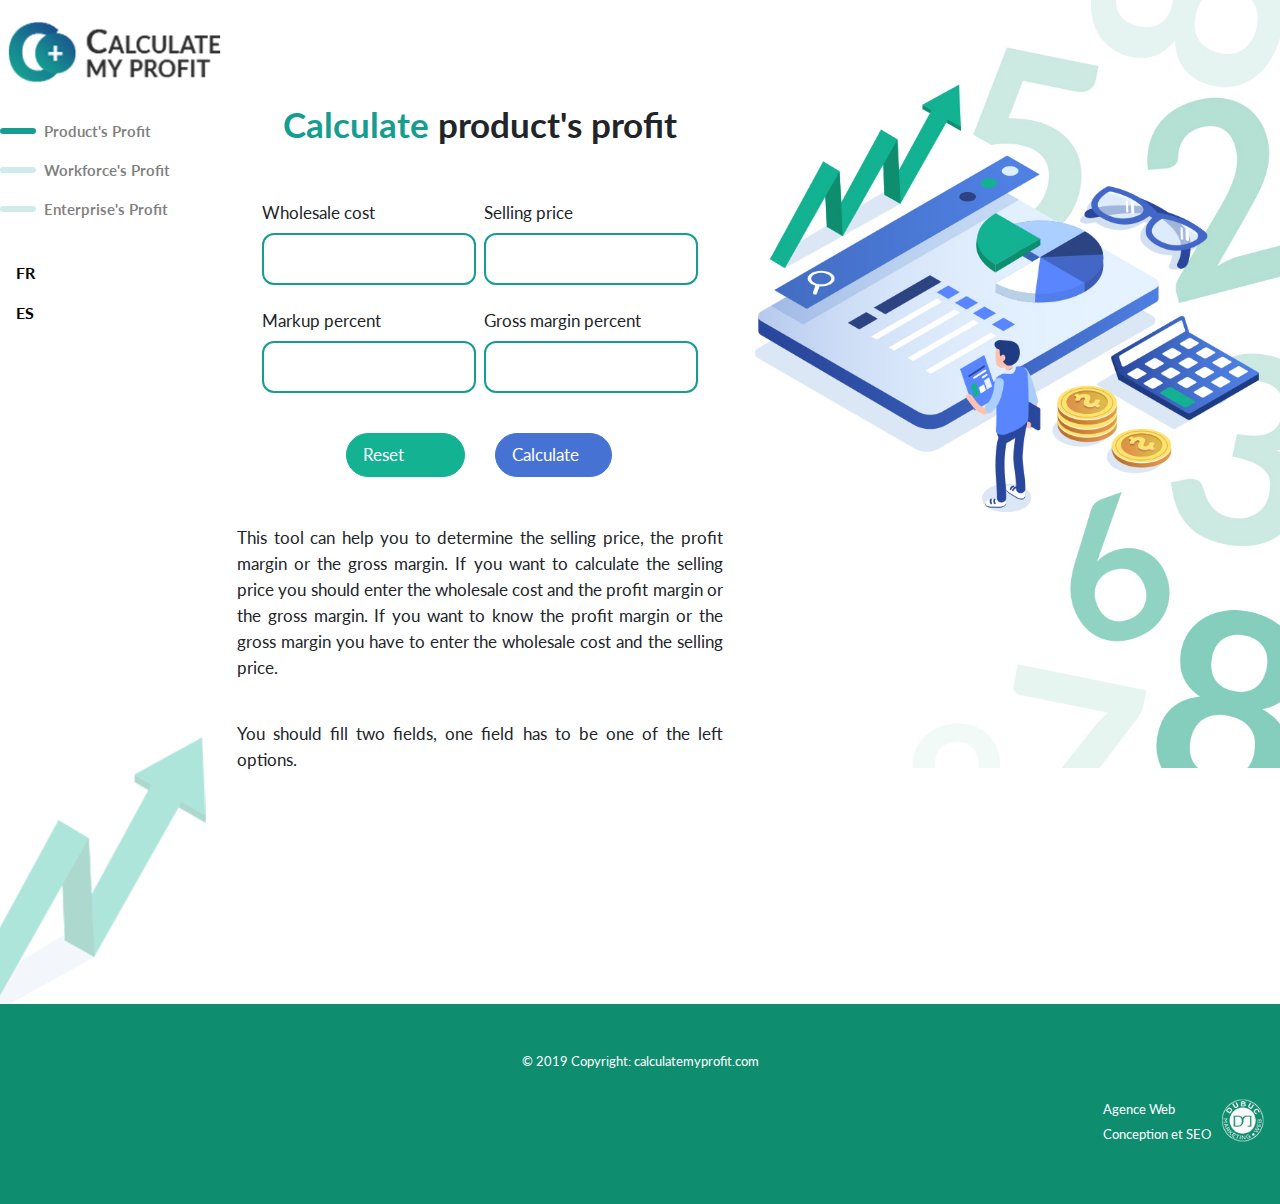
<file: index.html>
<!DOCTYPE html>
<html lang="en">
<head>
    <!-- Global site tag (gtag.js) - Google Analytics -->
    <script async src="https://www.googletagmanager.com/gtag/js?id=UA-142842225-1"></script>
    <script>window.dataLayer = window.dataLayer || []; function gtag(){dataLayer.push(arguments);} gtag('js', new Date()); gtag('config', 'UA-142842225-1');</script>
    <meta charset="UTF-8">
    <meta name="viewport" content="width=device-width, initial-scale=1.0">
    <link rel="icon" href="img/favicon.ico" type="image/ico" sizes="16x16">
    <title>Calculate my profit</title>
    <meta name="description" content="Calculate my profit is the tool the most used in Quebec. Calculate from now !">
    <meta name="keywords" content="calculate profit, calculate selling price, calculate gross margin">
    <meta name="author" content="Dubuc Marketing">
    <meta name="robots" content="index,follow">
    <link rel="stylesheet" href="https://stackpath.bootstrapcdn.com/bootstrap/4.3.1/css/bootstrap.min.css" integrity="sha384-ggOyR0iXCbMQv3Xipma34MD+dH/1fQ784/j6cY/iJTQUOhcWr7x9JvoRxT2MZw1T" crossorigin="anonymous">
    <link rel="stylesheet" href="https://use.fontawesome.com/releases/v5.8.1/css/all.css" integrity="sha384-50oBUHEmvpQ+1lW4y57PTFmhCaXp0ML5d60M1M7uH2+nqUivzIebhndOJK28anvf" crossorigin="anonymous">
    <link href="https://fonts.googleapis.com/css?family=Lato:400,700&display=swap" rel="stylesheet">
    <link href="css/styles.css" rel="stylesheet">
    <script src="js/jquery-3.3.1.min.js"></script>
    <script src="js/general.js"></script>
    <script src="js/views.js"></script>
    <script async src="https://pagead2.googlesyndication.com/pagead/js/adsbygoogle.js"></script>
    <script>
        (adsbygoogle = window.adsbygoogle || []).push({
            google_ad_client: "ca-pub-0508437232650285",
            enable_page_level_ads: true
        });
    </script>
    <meta name="google-site-verification" content="-2BRBC7m1zW2WR3uSXgRWu_CdV4wUOlq2qqY2qGcxrU" />
</head>
<body>
    <div class="container-fluid px-0">
        <div class="d-flex flex-wrap">
            <div class="col-md-2 col-12 px-0">
                <div class="d-flex flex-wrap align-items-baseline">
                    <div class="col-md-12 col-sm-10 col-10 px-0">
                        <a class="navbar-brand ml-2 mt-3 w-100" href="javascript:void(0);"><img class="img-fluid" id="logo" src="img/logo.png" alt="" onclick="location.reload();"></a>
                    </div>
                    <div class="col-2 d-block d-md-none">
                        <button class="navbar-toggler" type="button" data-toggle="collapse" data-target="#navbarSupportedContent" aria-controls="navbarSupportedContent" aria-expanded="false" aria-label="Toggle navigation">
                            <i class="fas fa-bars"></i>
                        </button>
                    </div>
                    <div class="col-md-12 col-sm-2 col-12 px-0">
                        <nav class="navbar navbar-expand-md flex-row flex-md-row navbar-light bd-navbar bg-white p-0 w-100 my-lg-4 my-1 nav-font" id="menu">
                            <div class="collapse navbar-collapse w-100" id="navbarSupportedContent">
                                <ul class="navbar-nav d-block w-100">
                                    <li class="nav-item" id="menuProduct">
                                        <div class="d-flex flex-wrap">
                                            <div class="col-lg-2 col-sm-2 col-2 px-0">
                                                <hr class="barActive" id="barProduct">
                                            </div>
                                            <div class="col-lg-10 col-sm-10 col-10 px-0">
                                                <a class="nav-link " href="javascript:void(0);" id="navbarProduct" onClick="view('product'); $('.collapse').collapse('hide');" role="button">Product's Profit</a>
                                            </div>
                                        </div>
                                    </li>
                                    <li class="nav-item" id="menuMain">
                                        <div class="d-flex flex-wrap">
                                            <div class="col-lg-2 col-sm-2 col-2 px-0">
                                                <hr class="barInactive" id="barMain">
                                            </div>
                                            <div class="col-lg-10 col-sm-10 col-10 px-0">
                                                <a class="nav-link " href="javascript:void(0);" id="navbarMain" onClick="view('main'); $('.collapse').collapse('hide');" role="button">Workforce's Profit</a>
                                            </div>
                                        </div>
                                    </li>
                                    <li class="nav-item" id="menuEntrep">
                                        <div class="d-flex flex-wrap">
                                            <div class="col-lg-2 col-sm-2 col-2 px-0">
                                                <hr class="barInactive" id="barEntrep">
                                            </div>
                                            <div class="col-lg-10 col-sm-10 col-10 px-0">
                                                <a class="nav-link" href="javascript:void(0);" id="navbarEntrep" onClick="view('enterprise'); $('.collapse').collapse('hide');" role="button">Enterprise's Profit</a>
                                            </div>
                                        </div>
                                    </li>
                                </ul>
                            </div>
                        </nav>
                        <a class="nav-link active" href="outil-calcul-profit" role="button">FR</a>
                        <a class="nav-link active" href="calcular-utilidad" role="button">ES</a>
                    </div>
                    <div class="col-lg-12 col-md-12 col-sm-4 col-12 px-0">
                        <div class="justify-content-center d-none  d-lg-flex" id="pub2">
                            <script async src="https://pagead2.googlesyndication.com/pagead/js/adsbygoogle.js"></script>
                            <!-- Large-skyscrapper-droite-proverbes -->
                            <ins class="adsbygoogle" style="display:inline-block;width:220px;height:400px" data-ad-client="ca-pub-0508437232650285" data-ad-slot="9069790694"></ins>
                            <script>
                                (adsbygoogle = window.adsbygoogle || []).push({});
                            </script>
                        </div>
                        <img src="img/growth.png" class="img-fluid my-0 pb-0 d-none  d-md-block" alt="">
                    </div>
                </div>
            </div>
            <div class="col-md-5 col-12 px-0" id="main">
                <div class="d-flex justify-content-center" id="pub1">
                    <script async src="https://pagead2.googlesyndication.com/pagead/js/adsbygoogle.js"></script>
                    <!-- header-regledetrois -->
                    <ins class="adsbygoogle" style="display:inline-block;width:375px;height:90px" data-ad-client="ca-pub-0508437232650285" data-ad-slot="2107932848"></ins>
                    <script>
                    (adsbygoogle = window.adsbygoogle || []).push({});
                    </script>
                </div>
                <h1 class="text-center py-sm-4 py-4 font-weight-bold titre-font"> <span class="greenTitle">Calculate </span>product's profit</h1>
                <form class="form-font" id="form">
                    <div class="form-group d-flex flex-wrap">
                        <div class="alert alert-danger col-12 col-md-12" id="alerte">You have to select either the wholesale cost or the selling price!
                            <button type="button" class="close" onclick="document.getElementById('alerte').style.display = 'none';"><span aria-hidden="true">×</span></button>
                        </div>
                    </div>
                    <div class="d-flex flex-wrap">
                        <div class="col-lg-1 "></div>
                        <div class="col-lg-5 col-12 form-group px-lg-1  px-5">
                            <label for="cout" class="col-form-label d-flex justify-content-start align-items-baseline"> Wholesale cost&nbsp;
                                <i class="fas fa-question-circle" data-toggle="popover" data-placement="top" data-content="Your total wholesale cost of the product that you are going to resell."></i>
                            </label>
                            <input type="text" class="form-control greenBorder py-4 form-font" id="cout" onkeypress="return acceptNum(event)" onchange="this.value=eedisplayFloatNDTh(eeparseFloatTh(this.value),2);" placeholder="">
                        </div>
                        <div class="col-lg-5 col-12 form-group px-lg-1  px-5">
                            <label for="prix" class="col-form-label d-flex justify-content-start align-items-baseline">Selling price&nbsp;
                                <i class="fas fa-question-circle" data-toggle="popover" data-placement="top" data-content="This is the price you charge your customers. This amount is always calculated, based on either the entered gross margin percent or markup percent."></i>
                            </label>
                            <input type="text" class="form-control greenBorder py-4 form-font" id="prix" onkeypress="return acceptNum(event)" onchange="this.value=eedisplayFloatNDTh(eeparseFloatTh(this.value),2);" placeholder="">
                        </div>
                        <div class="col-lg-1"></div>
                    </div>
                    <div class="d-flex flex-wrap">
                        <div class="col-lg-1"></div>
                        <div class="col-lg-5 col-12 form-group px-lg-1  px-5">
                            <label for="majoration" class="col-form-label d-flex justify-content-start align-items-baseline">Markup percent&nbsp;
                                <i class="fas fa-question-circle" data-toggle="popover" data-placement="top"
                                    data-content="The percentage of your wholesale cost that the product's price is increased by to determine the selling price for your customers. For example, if you have a 50% markup on a product with a wholesale cost of $10, your selling price would be $15.00.">
                                </i>
                            </label>
                            <input type="text" class="form-control greenBorder py-4 form-font" id="majoration" onkeypress="return acceptNum(event)" onchange="this.value=eedisplayPercentND(eeparsePercent(this.value),2);" placeholder="">
                        </div>
                        <div class="col-lg-5 col-12 form-group px-lg-1  px-5">
                            <label for="marge" class="col-form-label d-flex justify-content-start align-items-baseline">Gross margin percent&nbsp; 
                                <i class="fas fa-question-circle" data-toggle="popover" data-placement="top"
                                    data-content="This percentage is the gross profit for your product. For example, if you have a product that has a wholesale cost of $10 and a selling price of $15,  your gross margin is 33.33%.">
                                </i>
                            </label>
                            <input type="text" class="form-control greenBorder py-4 form-font" id="marge" onkeypress="return acceptNum(event)" onchange="this.value=eedisplayPercentND(eeparsePercent(this.value),2);" placeholder="">
                        </div>
                        <div class="col-md-1"></div>
                    </div>
                    <div class="d-flex flex-wrap">
                        <div class="col-6 d-flex justify-content-end">
                            <button class="btn greenButton py-2 px-3 my-4 btn-success form-font" type="reset">Reset&nbsp;&nbsp;&nbsp;&nbsp;&nbsp;&nbsp;&nbsp;&nbsp;&nbsp;&nbsp;&nbsp;<i class="fas fa-redo-alt"></i></button>
                        </div>
                        <div class="col-6 d-flex justify-content-start">
                            <button class="btn blueButton py-2 px-3 my-4 btn-info form-font" onclick="calculate1();" type="button">Calculate&nbsp;&nbsp;<i class="fas fa-calculator"></i>&nbsp;&nbsp;</button> 
                        </div>
                    </div>
                </form>
                <p class="px-lg-4 px-3 pt-lg-4 text-justify form-font">This tool can help you to determine the selling price, the profit margin or the gross margin. If you want to calculate the selling price you should
                    enter the wholesale cost and the profit margin or the gross margin. If you want to know the profit margin or the gross margin you have to enter the wholesale cost and the selling price.</p>
                <p class="px-lg-4 px-3 pb-2 pt-lg-4 text-justify form-font ">You should fill two fields, one field has to be one of the left options.</p>
            </div>
            <div class="col-md-5 col-12 px-0">
                <img src="img/image.png" class="img-fluid" alt="Responsive image">
            </div>
        </div>
    </div>
    <footer class="container-fluid font-footer">
        <div class="d-flex flex-wrap justify-content-center align-items-center pt-5 pt-md-5 pb-5 pb-md-4">
            <small>© 2019 Copyright: <a href="javascript:void(0);" onclick="location.reload();" class="text-black">calculatemyprofit.com</a></small>
        </div>
        <div class="row justify-content-end align-items-center py-1 py-md-0">
            <div class="dm-liens">
                <small><a href="https://dubucmarketing.com" target="_blank">Agence Web</a></small>
                <small><a href="https://dubucmarketing.com" target="_blank">Conception et SEO </a></small>
            </div>
            <div class="dm-img">
                <a href="https://dubucmarketing.com" target="_blank"><img alt="Dubuc Marketing" class="img-fluid" src="img/dm.png"></a>
            </div>
        </div>
    </footer>
    <!-- Optional JavaScript -->
    <!-- jQuery first, then Popper.js, then Bootstrap JS -->
    <script src="https://cdnjs.cloudflare.com/ajax/libs/popper.js/1.14.7/umd/popper.min.js" integrity="sha384-UO2eT0CpHqdSJQ6hJty5KVphtPhzWj9WO1clHTMGa3JDZwrnQq4sF86dIHNDz0W1" crossorigin="anonymous"></script>
    <script src="https://stackpath.bootstrapcdn.com/bootstrap/4.3.1/js/bootstrap.min.js" integrity="sha384-JjSmVgyd0p3pXB1rRibZUAYoIIy6OrQ6VrjIEaFf/nJGzIxFDsf4x0xIM+B07jRM" crossorigin="anonymous"></script>
</body>
</html>
</file>
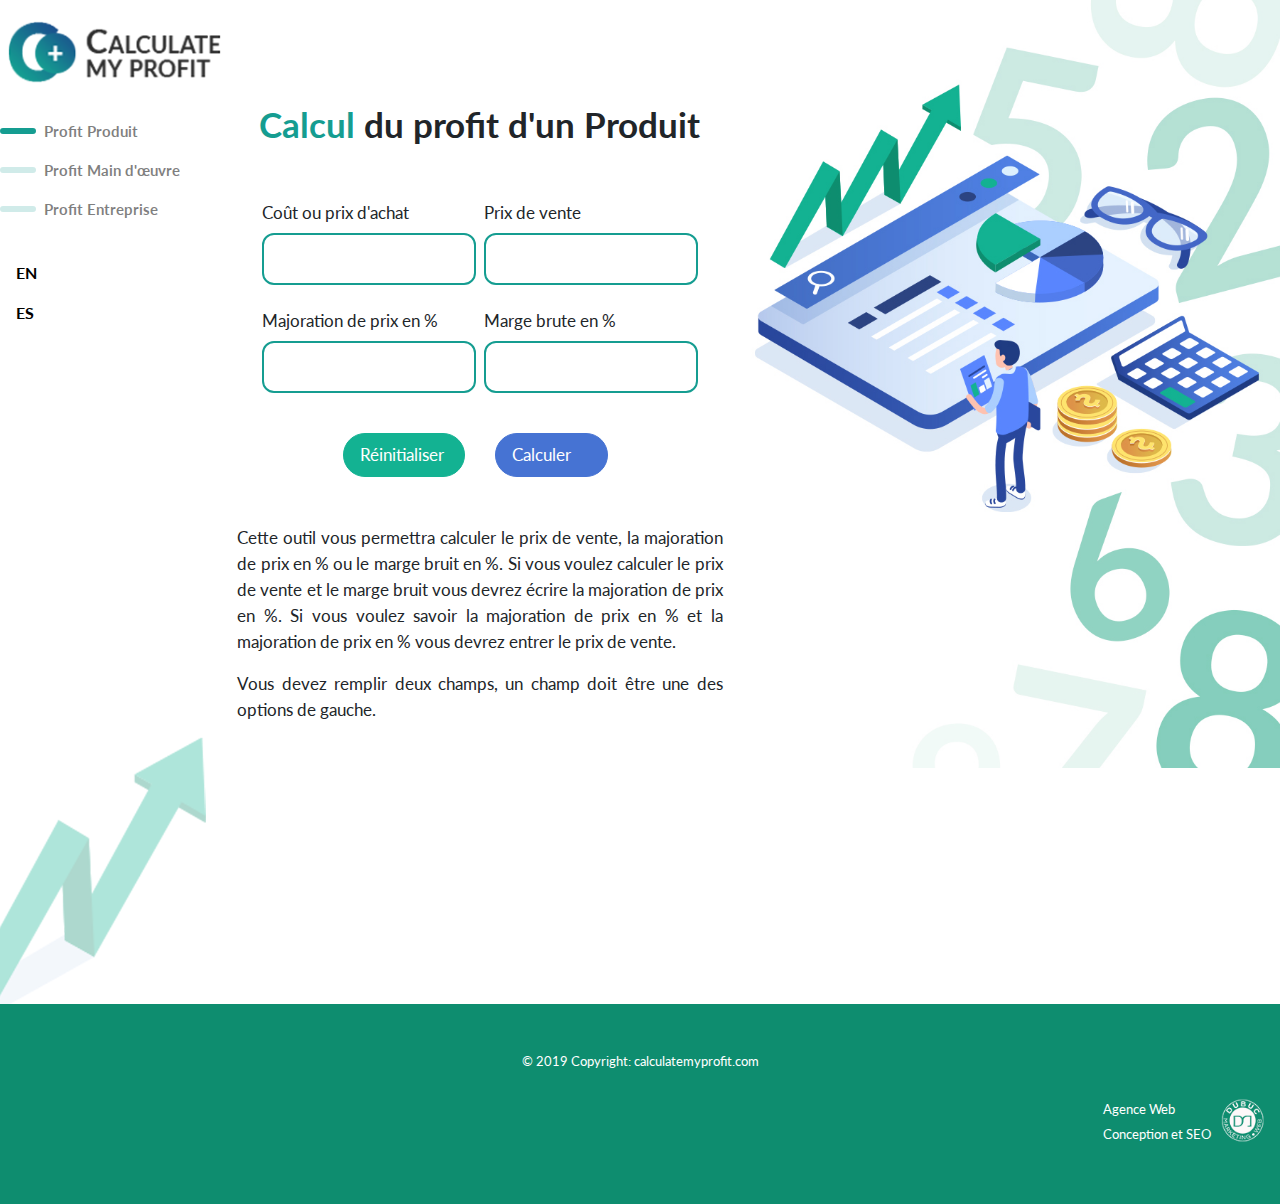
<file: outil-calcul-profit/index.html>
<!DOCTYPE html>
<html lang="fr">
<head>
    <!-- Global site tag (gtag.js) - Google Analytics -->
    <script async src="https://www.googletagmanager.com/gtag/js?id=UA-142842225-1"></script>
    <script>window.dataLayer = window.dataLayer || []; function gtag(){dataLayer.push(arguments);} gtag('js', new Date()); gtag('config', 'UA-142842225-1');</script>
    <meta charset="UTF-8">
    <meta name="viewport" content="width=device-width, initial-scale=1.0">
    <link rel="icon" href="../img/favicon.ico" type="image/ico" sizes="16x16">
    <title>Calcul mon profit</title>
    <meta name="description" content="Calcul mon profit est l'outil de calcul de profit le plus utilisé au Québec. Calculez votre profit dès maintenant !">
    <meta name="keywords" content="calcul le profit, calcul prix de vente, calcul marge brute">
    <meta name="author" content="Dubuc Marketing">
    <meta name="robots" content="index,follow">
    <link rel="stylesheet" href="https://stackpath.bootstrapcdn.com/bootstrap/4.3.1/css/bootstrap.min.css" integrity="sha384-ggOyR0iXCbMQv3Xipma34MD+dH/1fQ784/j6cY/iJTQUOhcWr7x9JvoRxT2MZw1T" crossorigin="anonymous">
    <link rel="stylesheet" href="https://use.fontawesome.com/releases/v5.8.1/css/all.css" integrity="sha384-50oBUHEmvpQ+1lW4y57PTFmhCaXp0ML5d60M1M7uH2+nqUivzIebhndOJK28anvf" crossorigin="anonymous">
    <link href="https://fonts.googleapis.com/css?family=Lato:400,700&display=swap" rel="stylesheet">
    <link href="../css/styles.css" rel="stylesheet">
    <script src="../js/jquery-3.3.1.min.js"></script>
    <script src="../js/general.js"></script>
    <script src="../js/vues.js"></script>
    <script async src="https://pagead2.googlesyndication.com/pagead/js/adsbygoogle.js"></script>
    <script>
        (adsbygoogle = window.adsbygoogle || []).push({
            google_ad_client: "ca-pub-0508437232650285",
            enable_page_level_ads: true
        });
    </script>
    <meta name="google-site-verification" content="-2BRBC7m1zW2WR3uSXgRWu_CdV4wUOlq2qqY2qGcxrU" />
</head>
<body>
    <div class="container-fluid px-0">
        <div class="d-flex flex-wrap">
            <div class="col-md-2 col-12 px-0">
                <div class="d-flex flex-wrap align-items-baseline">
                    <div class="col-md-12 col-sm-10 col-10 px-0">
                        <a class="navbar-brand ml-2 mt-3 w-100" href="javascript:void(0);"><img class="img-fluid" id="logo" src="../img/logo.png" alt="" onclick="location.reload();"></a>
                    </div>
                    <div class="col-2 d-block d-md-none">
                        <button class="navbar-toggler" type="button" data-toggle="collapse" data-target="#navbarSupportedContent" aria-controls="navbarSupportedContent" aria-expanded="false" aria-label="Toggle navigation"> 
                            <i class="fas fa-bars"></i>
                        </button>
                    </div>
                    <div class="col-md-12 col-sm-2 col-12 px-0">
                        <nav class="navbar navbar-expand-md flex-row flex-md-row navbar-light bd-navbar bg-white p-0 w-100 my-lg-4 my-1 nav-font" id="menu">
                            <div class="collapse navbar-collapse w-100" id="navbarSupportedContent">
                                <ul class="navbar-nav d-block w-100">
                                    <li class="nav-item" id="menuProduit">
                                        <div class="d-flex flex-wrap">
                                            <div class="col-lg-2 col-sm-2 col-2 px-0">
                                                <hr class="barActive" id="barProduit">
                                            </div>
                                            <div class="col-lg-10 col-sm-10 col-10 px-0">
                                                <a class="nav-link " href="javascript:void(0);" id="navbarProduit" onClick="vue('produit'); $('.collapse').collapse('hide');" role="button">Profit Produit</a>
                                            </div>
                                        </div>
                                    </li>
                                    <li class="nav-item" id="menuMain">
                                        <div class="d-flex flex-wrap">
                                            <div class="col-lg-2 col-sm-2 col-2 px-0">
                                                <hr class="barInactive" id="barMain">
                                            </div>
                                            <div class="col-lg-10 col-sm-10 col-10 px-0">
                                                <a class="nav-link " href="javascript:void(0);" id="navbarMain" onClick="vue('principal'); $('.collapse').collapse('hide');" role="button">Profit Main d'œuvre</a>
                                            </div>
                                        </div>
                                    </li>
                                    <li class="nav-item" id="menuEntrep">
                                        <div class="d-flex flex-wrap">
                                            <div class="col-lg-2 col-sm-2 col-2 px-0">
                                                <hr class="barInactive" id="barEntrep">
                                            </div>
                                            <div class="col-lg-10 col-sm-10 col-10 px-0">
                                                <a class="nav-link" href="javascript:void(0);" id="navbarEntrep" onClick="vue('entreprise'); $('.collapse').collapse('hide');" role="button">Profit Entreprise</a>
                                            </div>
                                        </div>
                                    </li>
                                </ul>
                            </div>
                        </nav>
                        <a class="nav-link active" href="../" role="button">EN</a>
                        <a class="nav-link active" href="../calcular-utilidad" role="button">ES</a>
                    </div>
                    <div class="col-lg-12 col-md-12 col-sm-4 col-12 px-0">
                        <div class="justify-content-center d-none  d-lg-flex" id="pub2">
                            <script async src="https://pagead2.googlesyndication.com/pagead/js/adsbygoogle.js"></script>
                            <!-- Large-skyscrapper-droite-proverbes -->
                            <ins class="adsbygoogle" style="display:inline-block;width:220px;height:400px" data-ad-client="ca-pub-0508437232650285" data-ad-slot="9069790694"></ins>
                            <script>
                                (adsbygoogle = window.adsbygoogle || []).push({});
                            </script>
                        </div>
                        <img src="../img/growth.png" class="img-fluid my-0 pb-0 d-none  d-md-block" alt="">
                    </div>
                </div>
            </div>
            <div class="col-md-5 col-12 px-0" id="main">
                <div class="d-flex justify-content-center" id="pub1">
                    <script async src="https://pagead2.googlesyndication.com/pagead/js/adsbygoogle.js"></script>
                    <!-- header-regledetrois -->
                    <ins class="adsbygoogle" style="display:inline-block;width:375px;height:90px" data-ad-client="ca-pub-0508437232650285" data-ad-slot="2107932848"></ins>
                    <script>
                        (adsbygoogle = window.adsbygoogle || []).push({});
                    </script>
                </div>
                <h1 class="text-center py-sm-4 py-4 font-weight-bold titre-font"> <span class="greenTitle">Calcul </span>du profit d'un Produit</h1>
                <form class="form-font" id="form">
                    <div class="form-group d-flex flex-wrap">
                        <div class="alert alert-danger col-12 col-md-12" id="alerte">Vous devez choisir le prix d'achat ou le prix de vente
                            <button type="button" class="close" onclick="document.getElementById('alerte').style.display = 'none';"><span aria-hidden="true">×</span></button>
                        </div>
                    </div>
                    <div class="d-flex flex-wrap">
                        <div class="col-lg-1 "></div>
                        <div class="col-lg-5 col-12 px-lg-1  px-5 form-group">
                            <label for="cout" class="col-form-label d-flex justify-content-start align-items-baseline">Coût ou prix d'achat&nbsp;
                                <i class="fas fa-question-circle" data-toggle="popover" data-placement="top" data-content="Votre coût total du produit que vous allez revendre."></i>
                            </label>
                            <input type="text" class="form-control greenBorder py-4 form-font" id="cout" onkeypress="return acceptNum(event)" onchange="this.value=eedisplayFloatNDTh(eeparseFloatTh(this.value),2);" placeholder="">
                        </div>
                        <div class="col-lg-5 col-12 px-lg-1  px-5 form-group">
                            <label for="prix" class="col-form-label d-flex justify-content-start align-items-baseline">Prix de vente&nbsp;
                                <i class="fas fa-question-circle" data-toggle="popover" data-placement="top" data-content="C’est le prix que vous facturez à vos clients. Ce montant est toujours calculé, sur la base soit du pourcentage de marge brute, soit du pourcentage de majoration."></i>
                            </label>
                            <input type="text" class="form-control greenBorder py-4 form-font" id="prix" onkeypress="return acceptNum(event)" onchange="this.value=eedisplayFloatNDTh(eeparseFloatTh(this.value),2);" placeholder="">
                        </div>
                        <div class="col-lg-1"></div>
                    </div>
                    <div class="d-flex flex-wrap">
                        <div class="col-lg-1"></div>
                        <div class="col-lg-5 col-12 px-lg-1  px-5 form-group">
                            <label for="majoration" class="col-form-label d-flex justify-content-start align-items-baseline">Majoration de prix en %&nbsp;
                                <i class="fas fa-question-circle" data-toggle="popover"data-placement="top"
                                    data-content="Le pourcentage de votre coût que le prix du produit est augmenté pour déterminer le prix de vente pour vos clients. Par exemple, si vous avez une majoration de 50 % sur un produit dont le prix est de 10 $, votre prix de vente serait de 15 $.">
                                </i>
                            </label>
                            <input type="text" class="form-control greenBorder py-4 form-font" id="majoration" onkeypress="return acceptNum(event)" onchange="this.value=eedisplayPercentND(eeparsePercent(this.value),2);" placeholder="">
                        </div>
                        <div class="col-lg-5 col-12 px-lg-1  px-5 form-group">
                            <label for="marge" class="col-form-label d-flex justify-content-start align-items-baseline">Marge brute en %&nbsp;
                                <i class="fas fa-question-circle" data-toggle="popover" data-placement="top"
                                   data-content="Ce pourcentage est le bénéfice brut de votre produit. Par exemple, si vous avez un produit dont le prix de gros est de 10 $ et un prix de vente de 15 $, votre marge brute est de 33,33 %.">
                                </i>
                            </label>
                            <input type="text" class="form-control greenBorder py-4 form-font" id="marge" onkeypress="return acceptNum(event)" onchange="this.value=eedisplayPercentND(eeparsePercent(this.value),2);" placeholder="">
                        </div>
                        <div class="col-md-1"></div>
                    </div>
                    <div class="d-flex flex-wrap">
                        <div class="col-6 d-flex justify-content-end">
                            <button class="btn greenButton py-2  px-3 my-4 btn-success form-font" type="reset">Réinitialiser&nbsp;<i class="fas fa-redo-alt"></i></button>
                        </div>
                        <div class="col-6 d-flex justify-content-start">
                            <button class="btn blueButton py-2 px-2 px-lg-3 my-4 btn-info form-font" onclick="calculate1();" type="button">Calculer&nbsp;&nbsp;&nbsp;<i class="fas fa-calculator"></i>&nbsp;&nbsp;</button>
                        </div>
                    </div>
                </form>
                <p class="px-lg-4 px-3 pt-lg-4 text-justify form-font">Cette outil vous permettra calculer le prix de vente, la majoration de prix en % ou le marge bruit en %. Si vous voulez calculer le prix de vente
                    et le marge bruit vous devrez écrire la majoration de prix en %. Si vous voulez savoir la majoration de prix en % et la majoration de prix en % vous devrez entrer le prix de vente.</p>
                <p class="px-lg-4 pb-lg-4 pb-2 px-3 text-justify form-font">Vous devez remplir deux champs, un champ doit être une des options de gauche.</p>
            </div>
            <div class="col-md-5 col-12 px-0">
                <img src="../img/image.png" class="img-fluid" alt="Responsive image">
            </div>
        </div>
    </div>
    <footer class="container-fluid font-footer">
        <div class="d-flex flex-wrap justify-content-center align-items-center pt-5 pt-md-5 pb-5 pb-md-4">
            <small>© 2019 Copyright: <a href="javascript:void(0);" onclick="location.reload();" class="text-black">calculatemyprofit.com</a></small>
        </div>
        <div class="row justify-content-end align-items-center py-1 py-md-0">
            <div class="dm-liens">
                <small><a href="https://dubucmarketing.com" target="_blank">Agence Web</a></small>
                <small><a href="https://dubucmarketing.com" target="_blank">Conception et SEO </a></small>
            </div>
            <div class="dm-img">
                <a href="https://dubucmarketing.com" target="_blank"><img alt="Dubuc Marketing" class="img-fluid" src="../img/dm.png"></a>
            </div>
        </div>
    </footer>
    <!-- Optional JavaScript -->
    <!-- jQuery first, then Popper.js, then Bootstrap JS -->
    <script src="https://cdnjs.cloudflare.com/ajax/libs/popper.js/1.14.7/umd/popper.min.js" integrity="sha384-UO2eT0CpHqdSJQ6hJty5KVphtPhzWj9WO1clHTMGa3JDZwrnQq4sF86dIHNDz0W1" crossorigin="anonymous"></script>
    <script src="https://stackpath.bootstrapcdn.com/bootstrap/4.3.1/js/bootstrap.min.js" integrity="sha384-JjSmVgyd0p3pXB1rRibZUAYoIIy6OrQ6VrjIEaFf/nJGzIxFDsf4x0xIM+B07jRM" crossorigin="anonymous"></script>
</body>
</html>
</file>
<file: css/styles.css>
a{
	color: black;
	font-weight: 700;
}
a:hover {
	text-decoration: none;
	color:black;
  }
.alert {
	display: none;
	position: relative;
	padding: .75rem 1.25rem;
	margin-bottom: 1rem;
	border: 1px solid transparent;
	border-top-color: transparent;
	border-right-color: transparent;
	border-bottom-color: transparent;
	border-left-color: transparent;
	border-radius: .25rem;
	color: #721c24;
	background-color: #f8d7da;
	border-color: #f5c6cb;

}

.barGrey {
	border: 2px solid #ebebeb;
	margin-top: 0;
	margin-bottom: 0;
}

.blueButton {
	background-color: #4673d3;
	border-radius: 1.5rem;
	border-color: #4673d3;
	color: white;

}

body {
	font-family: 'Lato', sans-serif;
}


.dm-img {
	flex: 0 0 15.0%;
	max-width: 15.0%;
	position: relative;
	width: 100%;
	padding-right: 15px;
	padding-left: 5px;
}

.dm-liens {
	flex: 0 0 26.8%;
	max-width: 26.8%;
	position: relative;
	width: 100%;
}

footer {
	background-color: #0e8d6f;
	height: 200px;
	color: white;
}

footer a{
	color: white;
	font-weight: 400;
}

footer a:hover{
	color: white;
}

.form-font {
	font-size: 4.0vw;
}

.font-footer {
	font-size: 3.5vw;
}

.greenBorder {
	border: 2px solid #159d91;
	border-radius: 0.75rem;
	color: #404040;
}

.greenButton {
	background-color: #13b292;
	border-radius: 1.5rem;
	border-color: #13b292;
	color: white;

}

.greenTitle {
	color: #159d91;
}

hr.barActive {
	border: 3px solid #159d91;
	border-radius: 5px;
}

hr.barInactive {
	border: 3px solid #159d91;
	border-radius: 5px;
	opacity: 0.2;
}

i[data-toggle=popover]:hover {
	cursor: help;
  }

#logo {
	width: 60%;
}


nav {
	font-weight: 700;
}

.nav-font {
	font-size: 5vw;
}

#pub1 {
	width: 100%;
	height: 10%;
	max-height: 90px;
	padding-left: 0;
	/*background-color: red;*/
}

#pub2 {
	width: 100%;
	height: 80px;
	padding-left: 4%;
	/*background-color: yellow;*/

}

.subtitle {
	color: #4673d3;
	font-size: 5vw;
	font-weight: 700;
}

.titre-font {
	font-size: 5.8vw;
}

@media (min-width: 576px) {
	.dm-img {
		flex: 0 0 10%;
		max-width: 10%;
	}

	.dm-liens {
		flex: 0 0 20.3%;
		max-width: 20.3%;
	}

	.form-font {
		font-size: 3.5vw;
	}

	.font-footer {
		font-size: 3.0vw;
	}

	#logo {
		width: 40%;
	}

	.nav-font {
		font-size: 2vw;
	}

	#pub1 {
		width: 100%;
		height: 8%;
		max-height: 80px;
		padding-left: 0%;
		/*background-color: red;*/
	}

	#pub2 {
		height: 100%;
	}

	.subtitle {
		font-size: 4.5vw;
	}

	.titre-font {
		font-size: 6.5vw;
	}

}


@media (min-width: 768px) {

	.dm-img {
		flex: 0 0 8%;
		max-width: 8%;
	}

	.dm-liens {
		flex: 0 0 15%;
		max-width: 15%;

	}


	.form-font {
		font-size: 2.0vw;
	}

	.font-footer {
		font-size: 2.2vw;
	}

	#logo {
		width: 100%;
	}

	.nav-font {
		font-size: 1.2vw;
	}

	#pub1 {
		width: 100%;
		height: 8%;
		max-height: 80px;
		padding-left: 12%;
		/*background-color: red;*/
	}

	#pub2 {
		height: 400px;
	}

	.subtitle {
		font-size: 3vw;
	}

	.titre-font {
		font-size: 3vw;
	}
}


@media (min-width: 992px) {

	.dm-img {
		flex: 0 0 6.5%;
		max-width: 6.5%;
	}

	.dm-liens {
		flex: 0 0 12%;
		max-width: 12%;
	}


	.form-font {
		font-size: 1.4vw;
	}

	.font-footer {
		font-size: 1.7vw;
	}

	.nav-font {
		font-size: 1.2vw;
	}

	#pub1 {
		width: 100%;
		height: 8%;
		max-height: 80px;
		padding-left: 0;
		/*background-color: red;*/
	}

	#pub2 {
		max-height: 400px;
	}

	.subtitle {
		font-size: 2.2vw;
	}

	.titre-font {
		font-size: 2.7vw;
	}
}


@media (min-width: 1200px) {

	.dm-img {
		flex: 0 0 5%;
		max-width: 5%;
	}

	.dm-liens {
		flex: 0 0 8.8%;
		max-width: 8.8%;
	}


	.form-font {
		font-size: 1.35vw;
	}

	.font-footer {
		font-size: 1.3vw;
	}

	.nav-font {
		font-size: 1.2vw;
	}

	#pub1 {
		width: 100%;
		height: 8%;
		max-height: 80px;
		/*padding-left: 12%;*/
		/*background-color: red;*/
	}

	#pub2 {
		max-height: 400px;
	}

	.subtitle {
		font-size: 2vw;
	}

	.titre-font {
		font-size: 2.7vw;
	}
}
</file>
